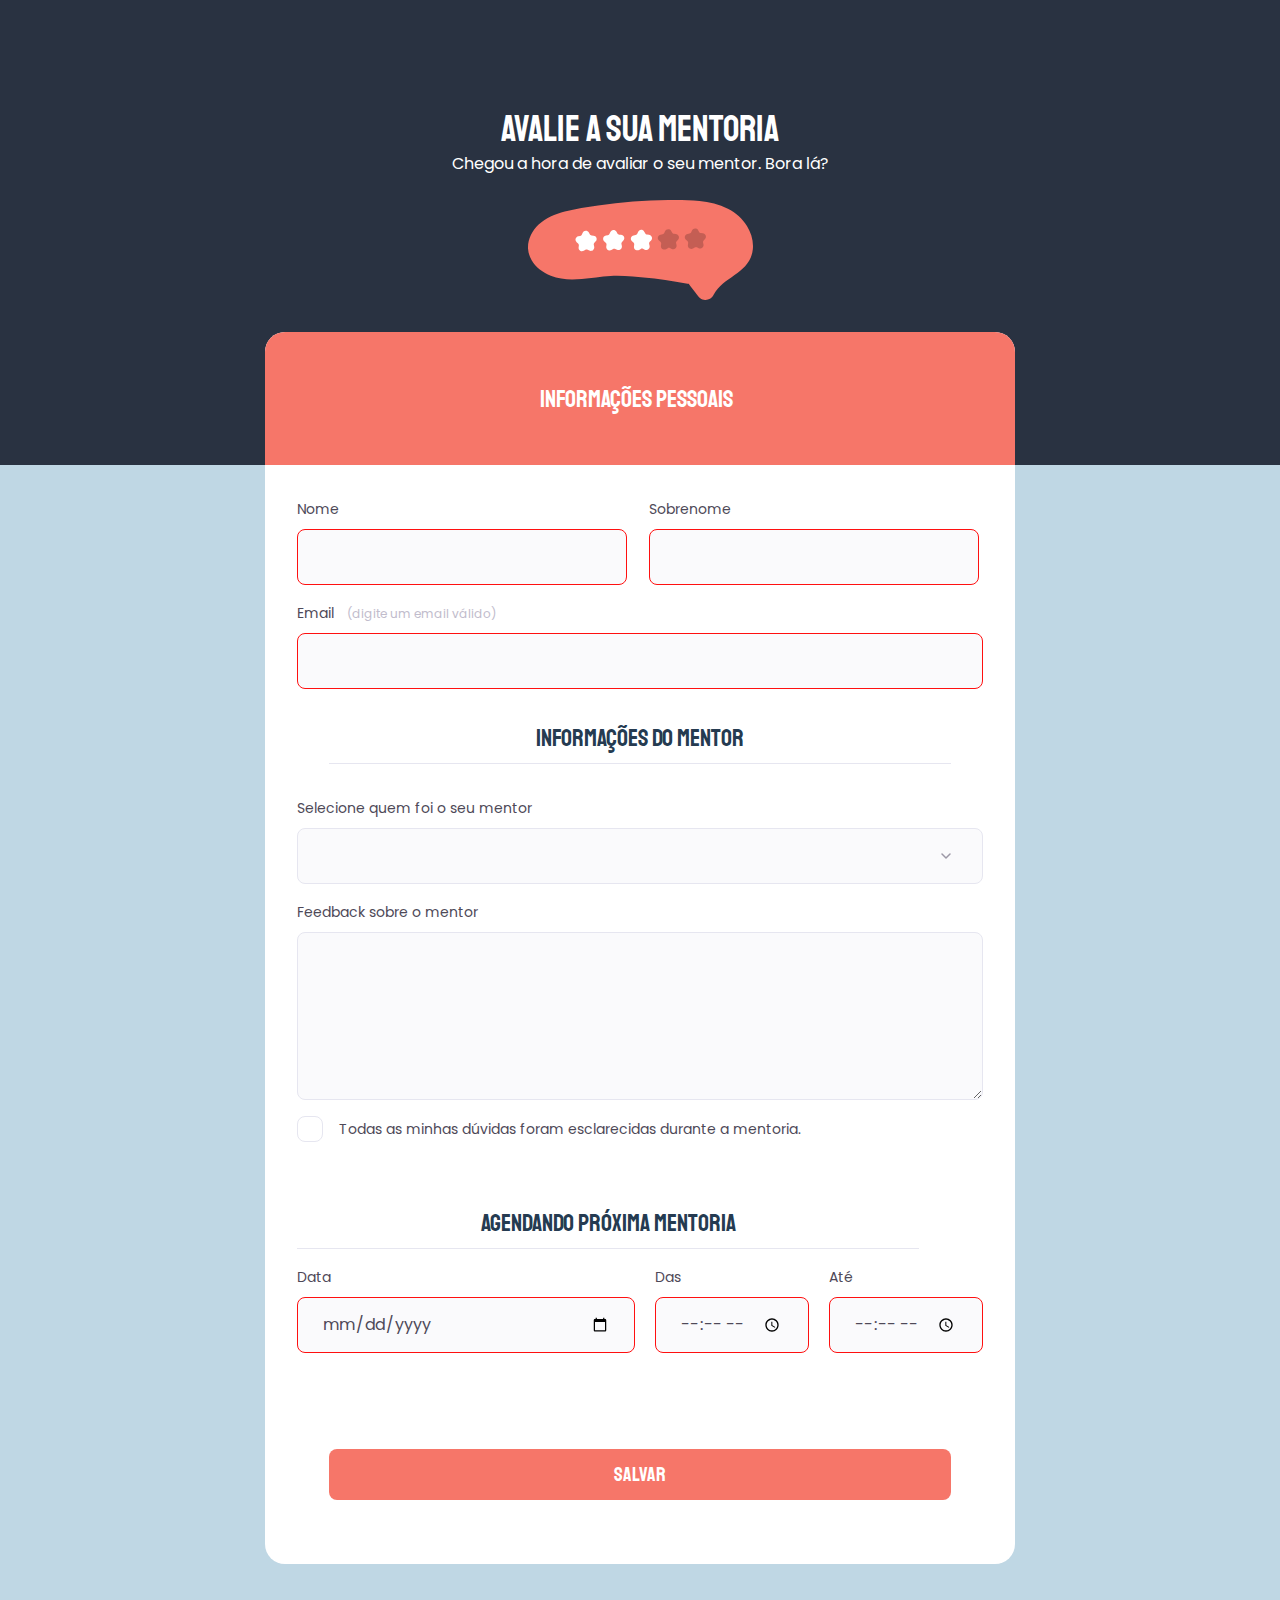
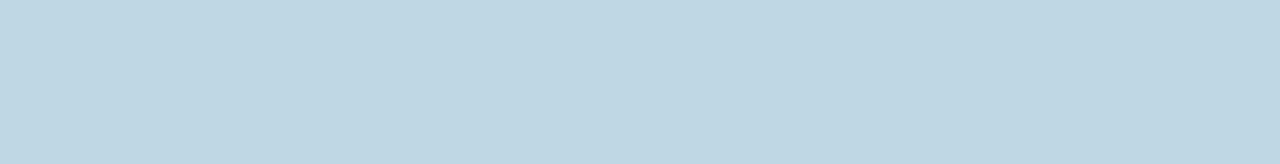
<file: avaliation-mentorship/index.html>
<!DOCTYPE html>
<html lang="pt-br">

<head>
  <link rel="preconnect" href="https://fonts.googleapis.com">
  <link rel="preconnect" href="https://fonts.gstatic.com" crossorigin>
  <meta charset="UTF-8">
  <meta http-equiv="X-UA-Compatible" content="IE=edge">
  <meta name="viewport" content="width=device-width, initial-scale=1.0">
  <title>Avaliation Mentorship</title>
  <link rel="stylesheet" href="styles/style.css" />
  <link href="https://fonts.googleapis.com/css2?family=Poppins&family=Staatliches&display=swap" rel="stylesheet">
  <link rel="shortcut icon" href="images/favicon.ico" type="image/x-icon" />
</head>

<body>

  <div class="page">
    <header>
      <h1>Avalie a sua mentoria</h1>
      <p>Chegou a hora de avaliar o seu mentor. Bora lá?</p>
      <img src="images/stars-avaliation.svg" alt="Balão de diálogo com estrelas de avaliação." />
    </header>

    <form id="mentorship-avaliation">
      <legend id="top-form">
        Informações pessoais
      </legend>

      <fieldset>
        <div class="fieldset-wrapper">
          <div class="col-2">
            <div class="input-wrapper">
              <label for="student-name">Nome</label>
              <input type="text" id="student-name" required />
            </div>

            <div class="input-wrapper">
              <label for="student-lastname">Sobrenome</label>
              <input type="text" id="student-lastname" required/>
            </div>
          </div>

          <div class="input-wrapper">
            <label for="student-email">Email <span>(digite um email válido)</span></label>
            <input type="email" id="student-email" required />
          </div>
        </div>
      </fieldset>

      <fieldset>
        <legend>Informações do mentor</legend>

        <div class="fieldset-wrapper">
          <div class="input-wrapper">
            <label for="select-mentor">Selecione quem foi o seu mentor</label>
            <select id="select-mentor" required>
              <option value="mentor-0"></option>
              <option value="mentor-1">Mayk Brito</option>
              <option value="mentor-2">Diego Fernandes</option>
              <option value="mentor-3">Rodrigo Gonçalves</option>
            </select>
          </div>

          <div class="input-wrapper">
            <label for="feedback-mentor">Feedback sobre o mentor</label>
            <textarea id="feedback-mentor"></textarea>
          </div>

          <div class="checkbox-wrapper">
            <input type="checkbox" id="questions-mentorship" />
            <label for="questions-mentorship">Todas as minhas dúvidas foram esclarecidas durante a mentoria.</label>
          </div>
        </div>
      </fieldset>

      <fieldset>
        <div class="fieldset-wrapper">
          <legend>Agendando próxima mentoria</legend>

          <div class="col-3">
            <div class="input-wrapper">
              <label for="mentorship-date">Data</label>
              <input type="date" id="mentorship-date" required />
            </div>
  
            <div class="input-wrapper">
              <label for="mentorship-begin">Das</label>
              <input type="time" id="mentorship-begin" required />
            </div>

            <div class="input-wrapper">
              <label for="mentorship-end">Até</label>
              <input type="time" id="mentorship-end" required />
            </div>
          </div>
        </div>
      </fieldset>

      <footer>
        <button form="mentorship-avaliation" class="button">Salvar</button>
      </footer>

    </form>
  </div>
</body>
</html>
</file>
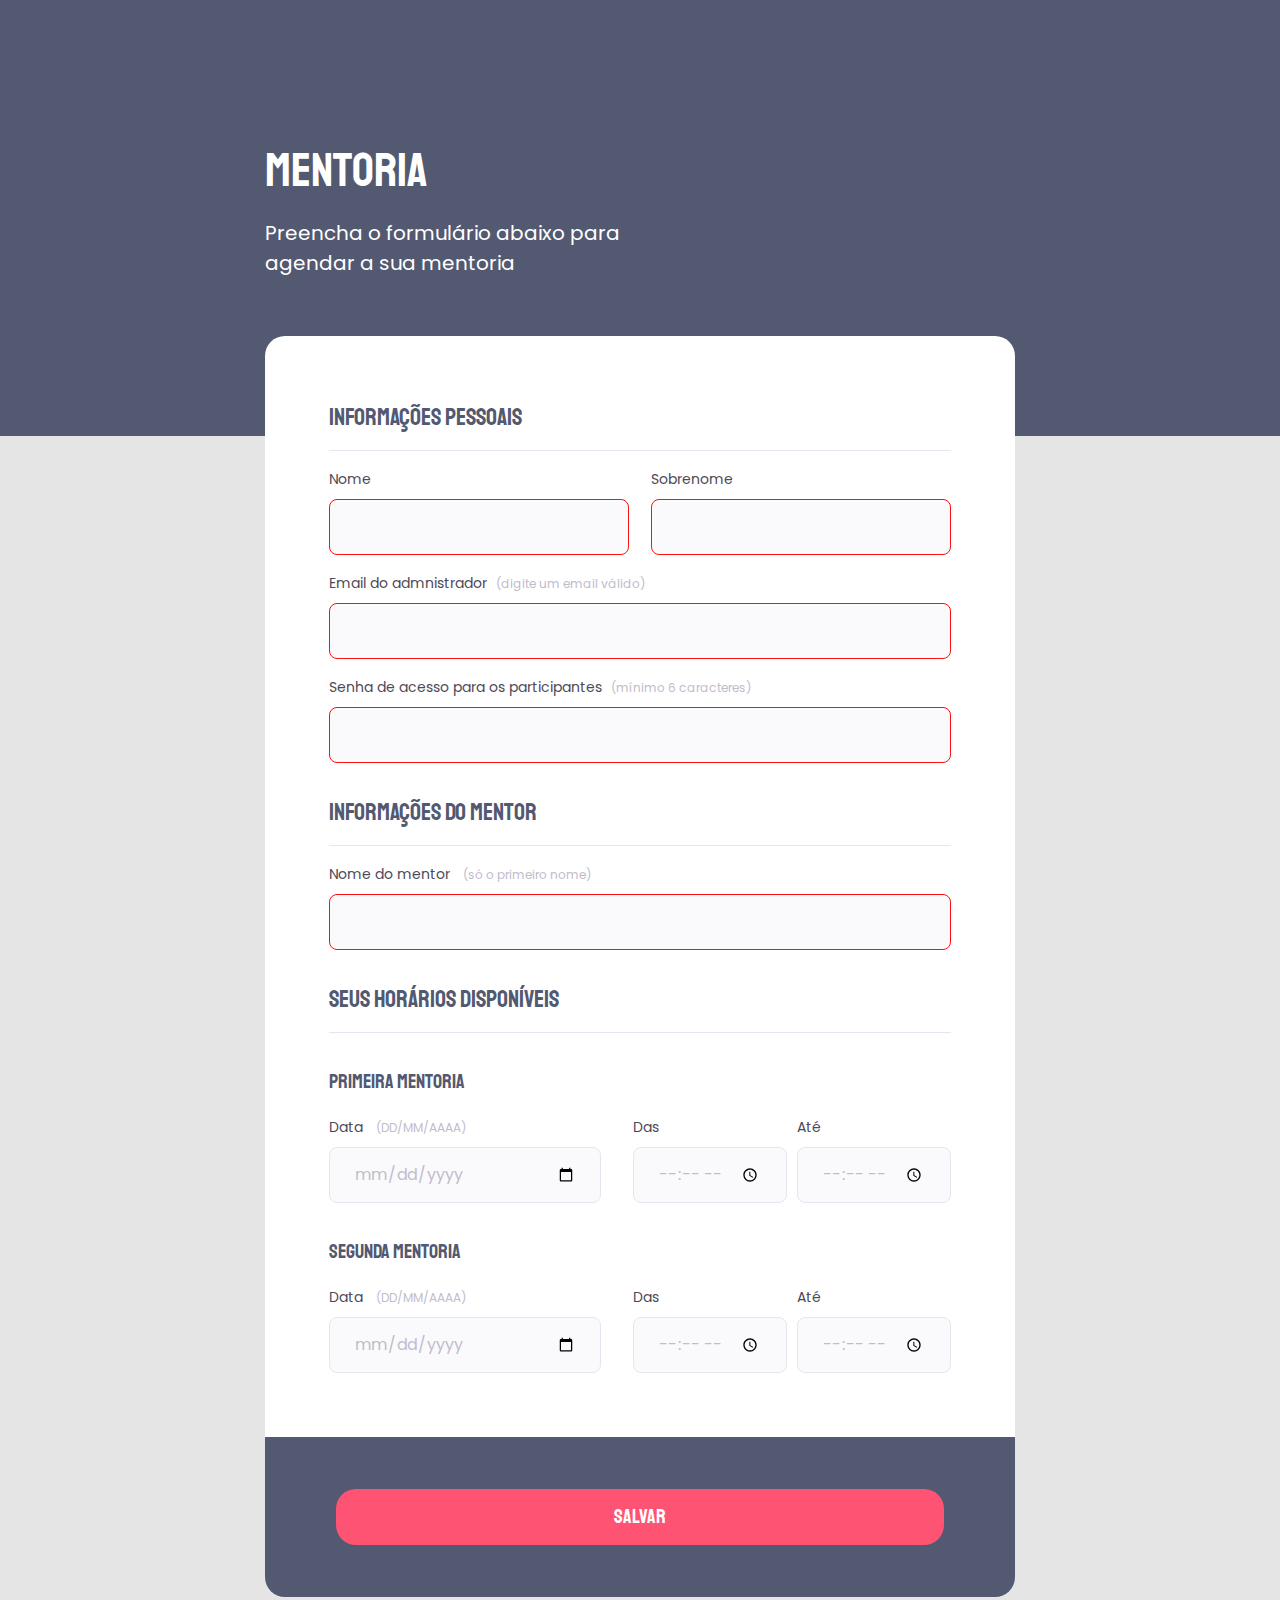
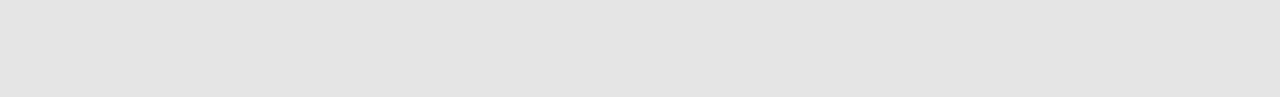
<file: mentorship/index.html>
<!DOCTYPE html>
<html lang="pt-br">
<head>
  <link rel="preconnect" href="https://fonts.googleapis.com">
  <link rel="preconnect" href="https://fonts.gstatic.com" crossorigin>
  <meta charset="UTF-8">
  <meta http-equiv="X-UA-Compatible" content="IE=edge">
  <meta name="viewport" content="width=device-width, initial-scale=1.0">
  <title>Mentorship</title>
  <link rel="stylesheet" href="styles/style.css" />
  <link href="https://fonts.googleapis.com/css2?family=Poppins&family=Staatliches&display=swap" rel="stylesheet">
  <link rel="shortcut icon" href="images/favicon.ico" type="image/x-icon" />
</head>
<body>

  <div class="page">
    <header>
      <h1>Mentoria</h1>
      <p>Preencha o formulário abaixo para agendar a sua mentoria</p>
    </header>
    
    <form id="mentorship-form">

      <fieldset>
        <div class="fieldset-wrapper">
        <legend>Informações pessoais</legend>

        <div class="col-2">
          <div class="input-wrapper">
            <label for="name">Nome</label>
            <input type="text" id="name" required />
          </div>

          <div class="input-wrapper">
            <label for="lastname">Sobrenome</label>
            <input type="text" id="lastname" required />
          </div>
          </div>

          <div class="input-wrapper">
            <label for="email">Email do admnistrador<span>(digite um email válido)</span></label>
            <input type="email" id="email" required />
          </div>

          <div class="input-wrapper">
            <label for="password">Senha de acesso para os participantes<span>(mínimo 6 caracteres)</span></label>
            <input type="password" id="password" minlength="6" required />
          </div>
        </div>
      </fieldset>

      <fieldset>
        <div class="fieldset-wrapper">
        <legend>Informações do mentor</legend>

          <div class="input-wrapper">
            <label for="mentors-name">Nome do mentor <span>(só o primeiro nome)</span></label>
            <input type="text" id="mentors-name" required />
          </div>
        </div>
      </fieldset>

      <fieldset>
        <div class="fieldset-wrapper">
          <legend>Seus horários disponíveis</legend>

          <p>Primeira mentoria</p>

          <div class="col-3">
            <div class="input-wrapper">
              <label for="first-date">Data <span>(DD/MM/AAAA)</span></label>
              <input type="date" id="first-date" />
            </div>
  
            <div class="input-wrapper">
              <label for="first-begin">Das </label>
              <input type="time" id="first-begin" />
            </div>

            <div class="input-wrapper">
              <label for="first-end">Até</label>
              <input type="time" id="first-end" />
            </div>
          </div>
            
            <p>Segunda mentoria</p>
            
            <div class="col-3">
              <div class="input-wrapper">
                <label for="second-date">Data <span>(DD/MM/AAAA)</span></label>
                <input type="date" id="second-date" />
              </div>
              
              <div class="input-wrapper">
                <label for="second-begin">Das</label>
                <input type="time" id="second-begin" />
              </div>
              
              <div class="input-wrapper">
                <label for="second-end">Até</label>
                <input type="time" id="second-end" />
              </div>
            </div>
          </div>
      </fieldset>
    </form>

      <footer>
        <button class="button" form="mentorship-form" >
        Salvar
      </button>
      </footer>

  </div>
</body>
</html>
</file>
<file: avaliation-mentorship/styles/style.css>
* {
  margin: 0;
  padding: 0;
  box-sizing: border-box;
}

body, input, select, textarea {
  font-family: 'Poppins', sans-serif;
}

h1, legend {
  font-family: 'Staatliches', cursive;
  font-weight: 400;
}

body {
  background: #BFD7E4;
}

body::before {
  content: '';
  width: 100vw;
  height: 465px;
  position: absolute;
  top: 0;
  left: 0;
  z-index: -1;
  background: #293241;
}

.page {
  width: 750px;
  margin: 0 auto;
}

header {
  color: #FFFFFF;
  height: 332px;
  padding-top: 107px;
  text-align: center;
}

header h1 {
  font-size: 36px;
  line-height: 45px;
}

header p {
  font-size: 16px;
  line-height: 24px;
  margin-bottom: 24px;
}

form {
  min-height: 900px;
  margin-bottom: 200px;
  background: #FFFFFF;
  border-radius: 20px;
  display: flex;
  flex-direction: column;
}

form .fieldset-wrapper {
  padding: 32px;
}

#top-form {
  background: #F67669;
  width: 100%;
  height: 133px;
  border: 0;
  border-radius: 20px 20px 0px 0px;
}

form #top-form {
  padding: 50px 275px;
  font-size: 24px;
  line-height: 34px;
  color: #FFFFFF;
}

fieldset {
  border: none;
}

.fieldset-wrapper {
  display: flex;
  flex-direction: column;
  gap: 16px;
}

fieldset legend {
font-size: 24px;
line-height: 34px;
color: #253B51;
text-align: center;
width: 622px;
border-bottom: 1px solid #E6E6F0;
padding-bottom: 8px;
}

.col-2 {
  display: flex;
  gap: 22px;
}

.col-2 input {
  width: 330px;
}

.input-wrapper {
  display: flex;
  flex-direction: column;
}

.input-wrapper label,
.checkbox-wrapper label {
  font-size: 14px;
  line-height: 24px;
  color: #4E4958;
  margin-bottom: 8px;
}

.input-wrapper label span {
  margin-left: 9px;
  font-size: 12px;
  line-height: 20px;
  color: #C1BCCC;
}

.input-wrapper label span:hover {
  color: #6C6A71;
}

.input-wrapper input,
.input-wrapper select,
.input-wrapper textarea {
  background: #FAFAFC;
  border: 1px solid #E6E6F0;
  border-radius: 8px;
  height: 56px;
  padding: 0 24px;
  font-size: 16px;
  line-height: 26px;
  color: #4E4958;
}

.input-wrapper select {
  appearance: none;
  -webkit-appearance: none;
  background-image: url("data:image/svg+xml,%3Csvg width='24' height='24' viewBox='0 0 24 24' fill='none' xmlns='http://www.w3.org/2000/svg'%3E%3Cg clip-path='url(%23clip0_1_54)'%3E%3Cpath d='M8 10L12 14L16 10' stroke='%239C98A6' stroke-width='1.5' stroke-linecap='round' stroke-linejoin='round'/%3E%3C/g%3E%3Cdefs%3E%3CclipPath id='clip0_1_54'%3E%3Crect width='24' height='24' fill='white'/%3E%3C/clipPath%3E%3C/defs%3E%3C/svg%3E%0A");
  background-repeat: no-repeat;
  background-position: right 24px top 50%;
}

.input-wrapper textarea {
  padding: 3px;
  height: 168px;
}

.checkbox-wrapper {
  position: relative;
}

.checkbox-wrapper label {
  display: flex;
  align-items: center;
  gap: 16px;
  margin: 0;
}

.checkbox-wrapper input {
  position: absolute;
  top: 0;
  left: 0;
  width: 24px;
  height: 24px;
  opacity: 0;
}

.checkbox-wrapper label::before {
  content: '';
  width: 24px;
  height: 24px;
  display: block;
  border: 1px solid #E6E6F0;
  border-radius: 8px;
}

.checkbox-wrapper input:checked + label::before {
  background-image: url("data:image/svg+xml,%3Csvg width='24' height='24' viewBox='0 0 24 24' fill='none' xmlns='http://www.w3.org/2000/svg'%3E%3Cpath d='M9.00016 16.1698L4.83016 11.9998L3.41016 13.4098L9.00016 18.9998L21.0002 6.99984L19.5902 5.58984L9.00016 16.1698Z' fill='%2342D3FF'/%3E%3C/svg%3E%0A");
}

.checkbox-wrapper input:focus + label::before {
  outline: 2px solid #000;
}

.col-3 {
  display: flex;
  gap: 20px;
}

.col-3 > div:nth-child(1) {
  width: 100%;
}

footer {
  display: flex;
  flex-direction: column;
  padding: 64px;
}

footer .button {
  width: 622px;
  background: #F67669;
  height: 51px;
  border: 0;
  border-radius: 8px;
  font-family: 'Staatliches', cursive;
  font-weight: 400;
  font-size: 20px;
  line-height: 26px;
  color: #FFFFFF;
  cursor: pointer;
}

footer .button:hover {
  background: #F15252;
}

input:invalid {
  border: 1px solid #FF1010;
}
</file>
<file: mentorship/styles/style.css>
* {
  margin: 0;
  padding: 0;
  box-sizing: border-box;
}

body, input {
  font-family: 'Poppins', sans-serif;
}

body {
  background: #E5E5E5;
}

body::before {
  content: '';
  width: 100%;
  height: 436px;
  position: absolute;
  top: 0;
  left: 0;
  z-index: -1;
  background: #535971;
}

.page {
  width: 750px;
  margin: auto;
}

header {
  width: 417px;
  margin-top: 140px;
}

header h1 {
  font-family: 'Staatliches', cursive;
  font-weight: 400;
  font-size: 48px;
  line-height: 60px;
  color: #FFFFFF;
  margin-bottom: 18px;
}

header p {
  font-size: 20px;
  line-height: 30px;
  color: #FFFFFF;
}

form {
  margin-top: 58px;
  background: #FFFFFF;
  min-height: 300px;
  padding: 64px;
  border-radius: 20px 20px 0px 0px;
  display: flex;
  flex-direction: column;
  gap: 32px;
}

fieldset {
  border: none;
}

.fieldset-wrapper {
  display: flex;
  flex-direction: column;
  gap: 16px;
}

fieldset legend {
font-family: 'Staatliches', cursive;
font-weight: 400;
font-size: 24px;
line-height: 34px;
color: #535971;
width: 100%;
border-bottom: 1px solid #E6E6F0;
padding-bottom: 16px;
}

.input-wrapper {
  display: flex;
  flex-direction: column;
}

.input-wrapper label {
  font-size: 14px;
  line-height: 24px;
  color: #4E4958;
  margin-bottom: 8px;
}

.input-wrapper label span {
  margin-left: 9.12px;
  font-size: 12px;
  line-height: 20px;
  color: #C1BCCC;
}

.input-wrapper label span:hover {
  color: #6C6A71;
}

.input-wrapper input {
  background: #FAFAFC;
  border: 1px solid #E6E6F0;
  border-radius: 8px;
  height: 56px;
  padding: 0 24px;
  font-size: 16px;
  line-height: 26px;
  color: #C1BCCC;
}

input:invalid {
  border: 1px solid #FF1010;
}

.col-2 {
  display: flex;
  gap: 22px;
}

.col-2 input {
  width: 300px;
}

.fieldset-wrapper p {
  font-family: 'Staatliches', cursive;
  font-weight: 400;
  font-size: 20px;
  line-height: 34px;
  color: #535971;
  padding-top: 16px;
}

.col-3 {
  display: flex;
}

.col-3 > div:nth-child(1) {
  padding-right: 32px;
  width: 100%;
}

.col-3 > div:nth-child(2) {
  padding-right: 10px;
}

footer {
  width: 750px;
  height: 160px;
  display: flex;
  flex-direction: column;
  padding: 52px 71px;
  background: #535971;
  border-radius: 0px 0px 20px 20px;
  margin-bottom: 100px;
}

footer .button {
  height: 56px;
  background: #FF5374;
  border: none;
  border-radius: 20px;
  font-family: 'Staatliches', cursive;
  font-weight: 400;
  font-size: 20px;
  line-height: 26px;
  color: #FFFFFF;
  cursor: pointer;
}

footer .button:hover {
  background: #F82E57;
}
</file>
